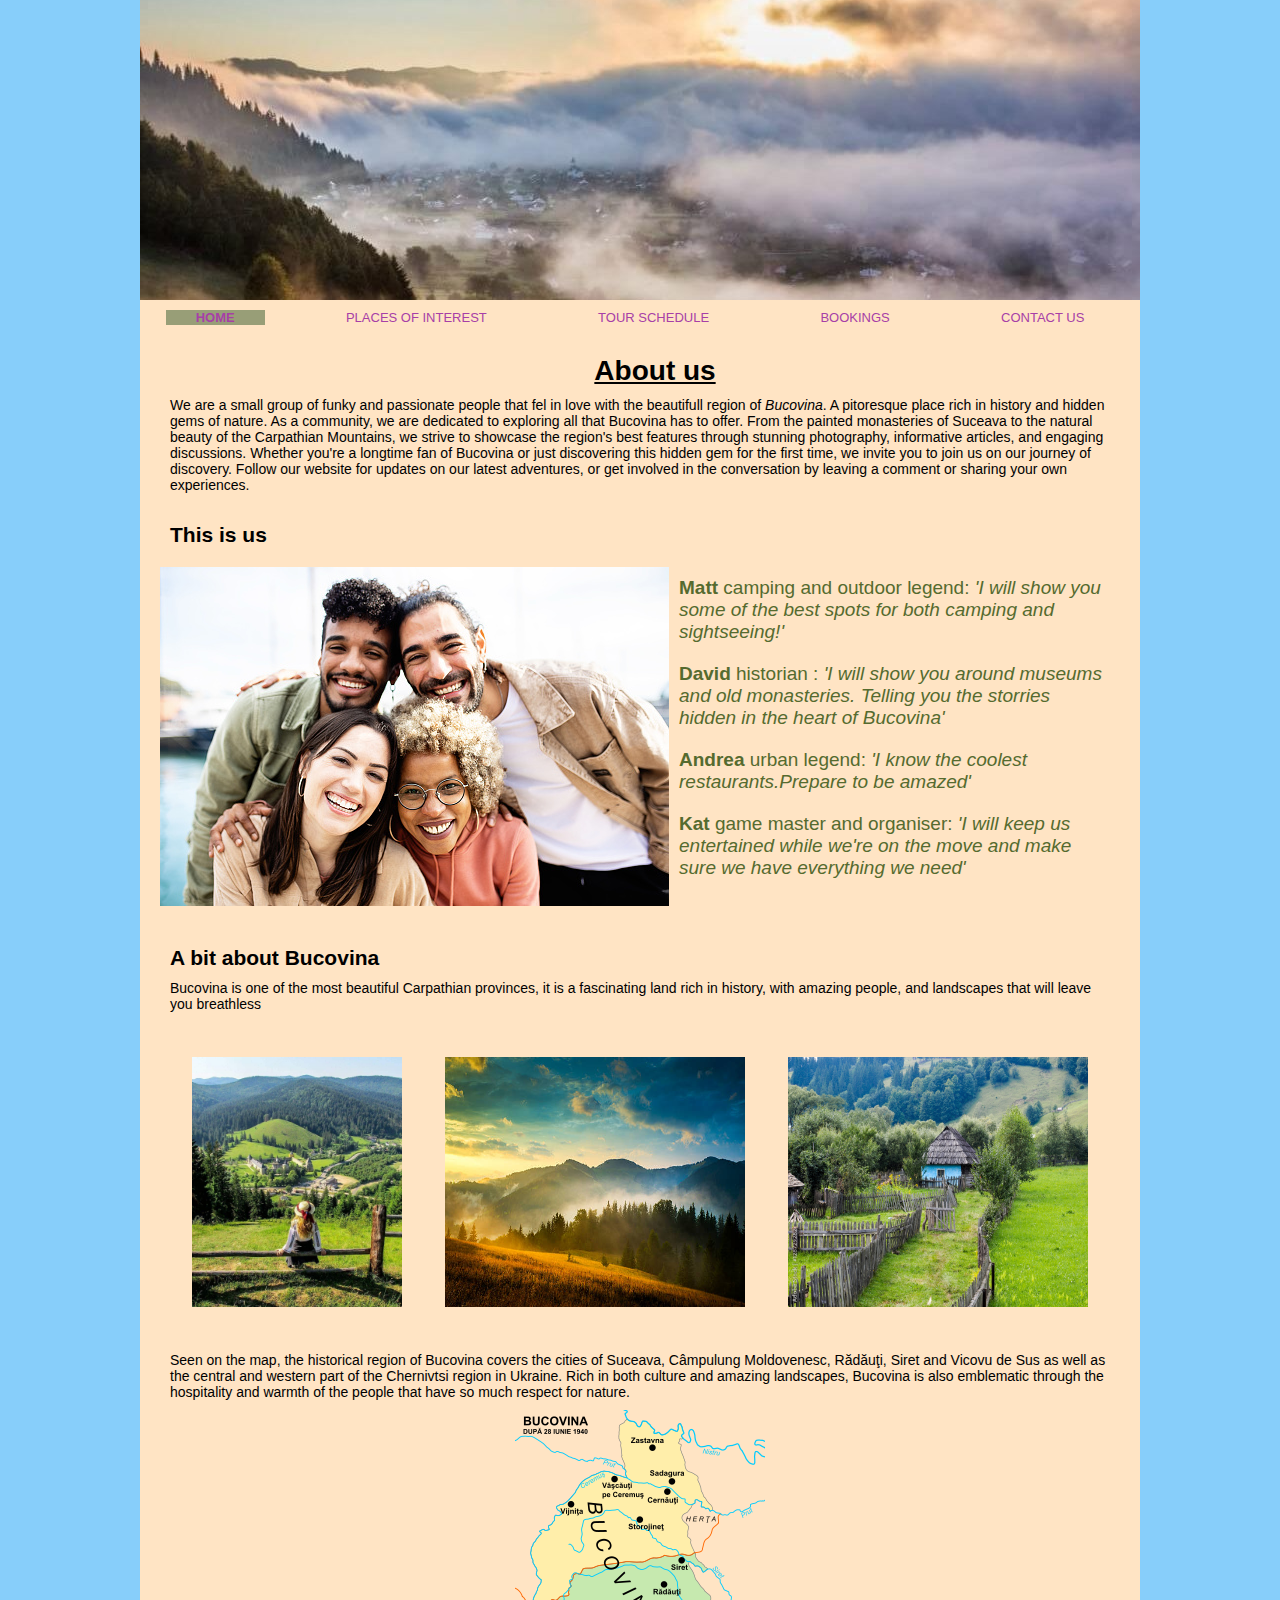
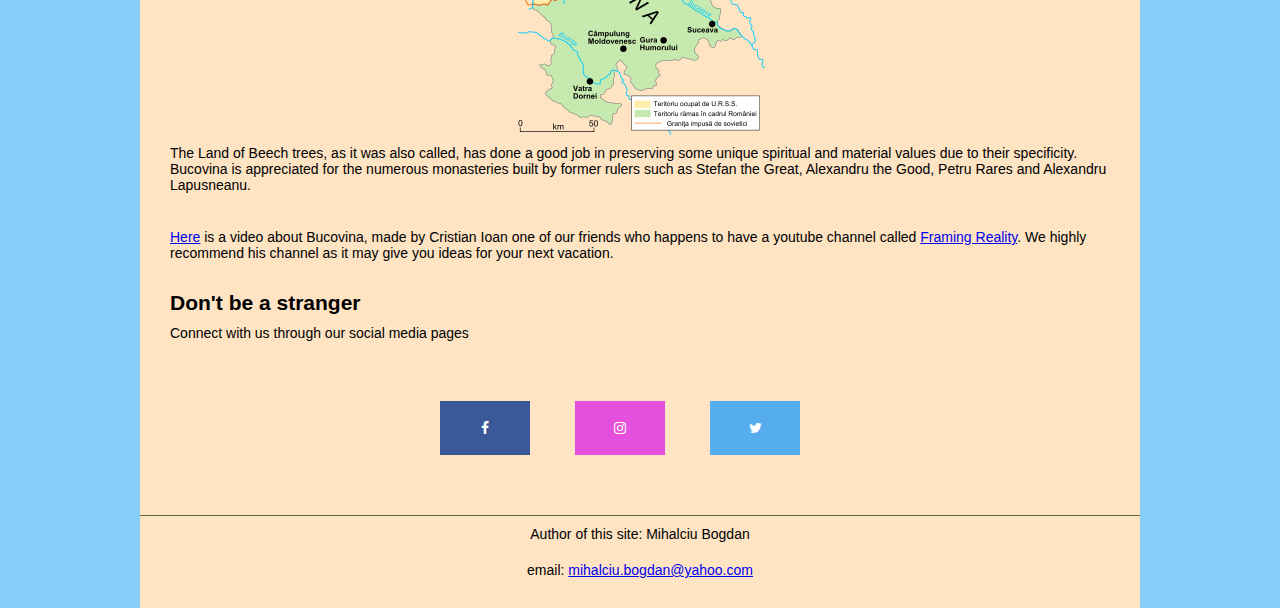
<file: index.html>
<!DOCTYPE html>
<html lang="en">
<head>
    <meta charset="UTF-8">
    <meta http-equiv="X-UA-Compatible" content="IE=edge">
    <meta name="viewport" content="width=device-width, initial-scale=1.0">
    <meta name="description" content="Discover Bucovina by traveling and camping">
    <meta name="keywords" content="travel, camping, museums, Bucovina, Romania">
        <title>Bucovina</title>
    <link rel="stylesheet" href="./assets/css/style.css">    
    <link rel="stylesheet" href="https://cdnjs.cloudflare.com/ajax/libs/font-awesome/4.7.0/css/font-awesome.min.css"> <!-- link tag for social media buttons taken from W3Schools-->
</head>
<body>
    <div id="siteContainer">
        <div id="siteHeader">
            <img src="./assets/images/map_and_landscapes/banner.png" alt="Photo of Bucovina landscape in the morning, depicting a valley covered in fog.">
                <nav class="navBar">
                    <ul class='buttonList' >
                        <li><a href="./index.html" class="active">Home</a></li>
                        <li><a href="./places-of-interest.html">Places of interest</a></li>
                        <li><a href="./tours-schedule.html">Tour schedule</a></li>
                        <li><a href="./bookings.html">Bookings</a></li>
                        <li><a href="./contact-us.html">Contact us</a></li>
                    </ul>
                </nav>
        </div>
        <div id="siteBody">
            <h1>About us</h1>
            <article>
                <p>We are a small group of funky and passionate people that fel in love with the beautifull region of <em>Bucovina</em>.    
                    A pitoresque place rich in history and hidden gems of nature. As a community, we are dedicated to exploring all that Bucovina has to offer. From the painted monasteries of Suceava to the natural beauty of the Carpathian Mountains, we strive to showcase the region's best features through stunning photography, informative articles, and engaging discussions.

                    Whether you're a longtime fan of Bucovina or just discovering this hidden gem for the first time, we invite you to join us on our journey of discovery. Follow our website for updates on our latest adventures, or get involved in the conversation by leaving a comment or sharing your own experiences.</p>
                <h2 >This is us</h2> 
                <div id="intro">
                    <img src="./assets/images/map_and_landscapes/tour-guides.jpg" alt="Photo of tour guides"> 
                    <div id="bio"> 
                        <ul id="introGuides">
                            <li class="guides"><strong>Matt</strong> camping and outdoor legend: 
                                <em>'I will show you some of the best spots for both camping and sightseeing!'</em></li>
                            <li class="guides"><strong>David</strong> historian : 
                                <em>'I will show you around museums and old  monasteries. Telling you the storries hidden in the heart of Bucovina'</em></li>
                            <li class="guides"><strong>Andrea</strong> urban legend: 
                                <em>'I know the coolest restaurants.Prepare to be amazed'</em> </li>
                            <li class="guides"><strong>Kat</strong> game master and organiser:
                                <em>'I will keep us entertained while we're on 
                                the move and make sure we have everything we need'</em> </li>                                
                        </ul>
                    </div>
                </div>
                <h2> A bit about Bucovina</h2>
                <p> Bucovina is one of the most beautiful Carpathian provinces, it is a fascinating land rich in history, with amazing people, 
                    and landscapes that will leave you breathless</p>
                <figure>
                    <img src="./assets/images/map_and_landscapes/bucovina-landscape-4.jpg" alt="Photo of landscape depicting a girl in traditional clothing that is mesmerised by the beauty of the landscape" class="photoLandscape">
                    <img src="./assets/images/map_and_landscapes/bucovina-landscape-5.jpg" alt="Landscape in the twilight emphasizing the contrast between the golden wheat crops, the green forest and the sky" class="photoLandscape">
                    <img src="./assets/images/map_and_landscapes/rural-house.jpg" alt="An old house set on a hill with wooden fences " class="photoLandscape">                
                </figure>
                <p> Seen on the map, the historical region of Bucovina covers the cities of Suceava, Câmpulung Moldovenesc, Rădăuţi, Siret and Vicovu de Sus as well as the central and western part of the Chernivtsi region in Ukraine. Rich in both culture and amazing landscapes, Bucovina is also emblematic through the hospitality and warmth of the people that have so much respect for nature. </p>
                <div class="map">
                    <img src="./assets/images/map_and_landscapes/bucovina_division.png" alt="Historical map of Bucovina" >    
                </div>
                <p> The Land of Beech trees, as it was also called, has done a good job in preserving some unique spiritual and material values due to their specificity.
                    Bucovina is appreciated for the numerous monasteries built by former rulers such as Stefan the Great, Alexandru the Good, Petru Rares 
                    and Alexandru Lapusneanu.</p><br>
                <p><a href="https://www.youtube.com/watch?v=ujolOedFOkU&t=2s" target="_blank" rel="noopener" aria-label="Go to youtube clip about Bucovina(opens in a new tab)">Here</a>  is a video about Bucovina, made by Cristian Ioan one of our friends who happens to have a youtube channel called  
                        <a href="https://www.youtube.com/@FramingReality" target="_blank" aria-label="Go to the FramingReality channel on Youtube page(opens in a new tab)">Framing Reality</a>. 
                        We highly recommend his channel as it may give you ideas for your next vacation.</p>
            </article>                         
            <h2>Don't be a stranger</h2>
            <p>Connect with us through our social media pages </p>
            <div class="connect">
                <!-- Add font awesome icons -->
                <a href="https://www.facebook.com" class="fa fa-facebook" target="_blank" rel='noopener' aria-label="Go to Facebook page (opens in a new tab)"></a>
                <a href="https://www.instagram.com" class="fa fa-instagram" rel='noopener' target="_blank" aria-label="Go to Facebook page (opens in a new tab)"></a>
                <a href="https://www.twitter.com" class="fa fa-twitter" target="_blank" rel='noopener' aria-label="Go to Twitter page (opens in a new tab)" ></a>
            </div>            
            <footer class="disclaimer">
                <p>Author of this site: Mihalciu Bogdan</p>
                <p>email:  <span><a href="mailto:mihalciu.bogdan@yahoo.com" target="_blank" aria-label="Sends an email to Mihalciu Bogdan">mihalciu.bogdan@yahoo.com</a></span></p>                
            </footer>
        </div> 
    </div>    
</body>
</html>
</file>
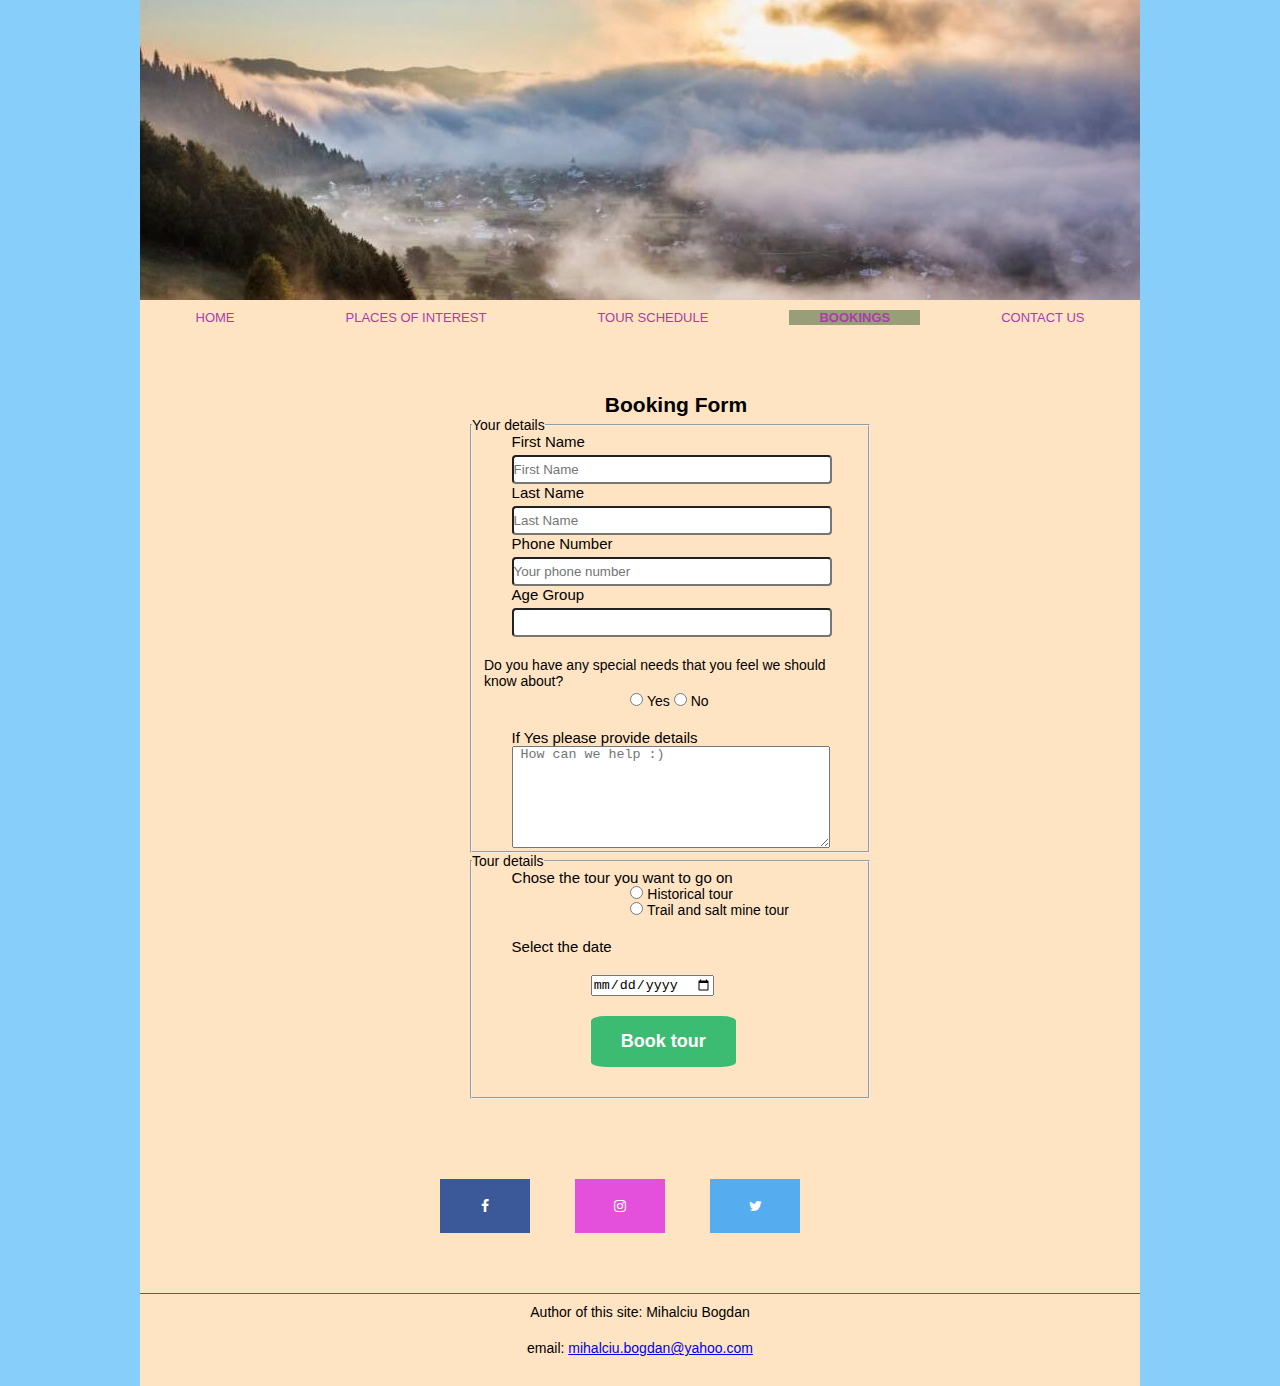
<file: bookings.html>
<!DOCTYPE html>
<html lang="en">
<head>
    <meta charset="UTF-8">
    <meta http-equiv="X-UA-Compatible" content="IE=edge">
    <meta name="viewport" content="width=device-width, initial-scale=1.0">
    <meta name="description" content="Discover Bucovina by traveling and camping">
    <meta name="keywords" content="travel, camping, museums, Bucovina, Romania">
    <title>Bucovina</title>
    <link rel="stylesheet" href="./assets/css/style.css">    
    <link rel="stylesheet" href="https://cdnjs.cloudflare.com/ajax/libs/font-awesome/4.7.0/css/font-awesome.min.css"> <!-- link tag for social media buttons taken from W3Schools-->
</head>
<body>
    <div id="siteContainer">
        <div id="siteHeader">
            <img src="./assets/images/map_and_landscapes/banner.png" alt="Photo of Bucovina landscape in the morning, depicting a valley covered in fog.">
            <nav class="navBar">
                <ul class='buttonList' >
                    <li><a href="./index.html">Home</a></li>
                    <li><a href="./places-of-interest.html">Places of interest</a></li>
                    <li><a href="./tours-schedule.html">Tour schedule</a></li>
                    <li><a href="./bookings.html" class="active">Bookings</a></li>
                    <li><a href="./contact-us.html">Contact us</a></li>
                </ul>
            </nav>
        </div>
        <div id="siteBody">            
            <form action="bookingform.discoverbucovina.com" method="POST" id="bookingForm">
                <h2>Booking Form</h2>
                <fieldset>
                    <legend>Your details</legend>
                    <label for="fname" class="details">First Name</label>
                    <input type="text" id="fname" name="fname" placeholder="First Name" required class="textInput">
                    <label for="lname" class="details">Last Name</label>
                    <input type="text" id="lname" name="lname" placeholder="Last Name" required class="textInput">
                    <label for="phone" class="details">Phone Number</label>
                    <input type="tel" id="phone" name="phone" placeholder="Your phone number" required class="textInput">
                    <label for="age" class="details">Age Group</label>
                    <input type="text" id="age" name="age-list" list="age-range" class="textInput">
                    <datalist id="age-range">
                        <option value="20-29" selected>20-29</option>
                        <option value="30-39">30-39</option>
                        <option value="40-49">40-49</option>
                        <option value="50+">50+</option>
                    </datalist><br>
                    <p>Do you have any special needs that you feel we should know about?</p>
                    <div>
                        <input type="radio" id="yes" name="disability" value="Yes" required>
                        <label for="yes">Yes</label>
                        <input type="radio" id="no" name="disability" value="No" >
                        <label for="no">No</label>
                    </div>
                    <label for="needs" class="details"> If Yes please provide details</label><br>
                    <textarea id="needs" name="needs" placeholder=" How can we help :)"></textarea>                    
                </fieldset>
                <fieldset>
                    <legend>Tour details</legend>
                    <label class="details">Chose the tour you want to go on</label><br>
                    <div>
                        <input type="radio" name="tours" id="historical-tour" value="historical-tour" required>
                        <label for="historical-tour">Historical tour</label><br>
                        <input type="radio" name="tours" id="trail-tour" value="trail-tour">
                        <label for="trail-tour">Trail and salt mine tour</label>
                    </div>
                    <label for="date" class="details">Select the date</label><br>
                    <input type="date" id="date" name="date" required><br>
                    <input type="submit" value="Book tour" class="button2">
                </fieldset>                
            </form>
            <div class="connect">
                <!-- Add font awesome icons -->
                <a href="https://www.facebook.com" class="fa fa-facebook" target="_blank" rel='noopener' aria-label="Go to Facebook page (opens in a new tab)"></a>
                <a href="https://www.instagram.com" class="fa fa-instagram" rel='noopener' target="_blank" aria-label="Go to Facebook page (opens in a new tab)"></a>
                <a href="https://www.twitter.com" class="fa fa-twitter" target="_blank" rel='noopener' aria-label="Go to Twitter page (opens in a new tab)" ></a>
             </div>
            <footer class="disclaimer">
                <p>Author of this site: Mihalciu Bogdan</p>
                <p>email:  <span><a href="mailto:mihalciu.bogdan@yahoo.com" target="_blank" aria-label="Sends an email to Mihalciu Bogdan">mihalciu.bogdan@yahoo.com</a></span></p>                
            </footer> 
        </div>        
    </div>    
</body>
</html>
</file>
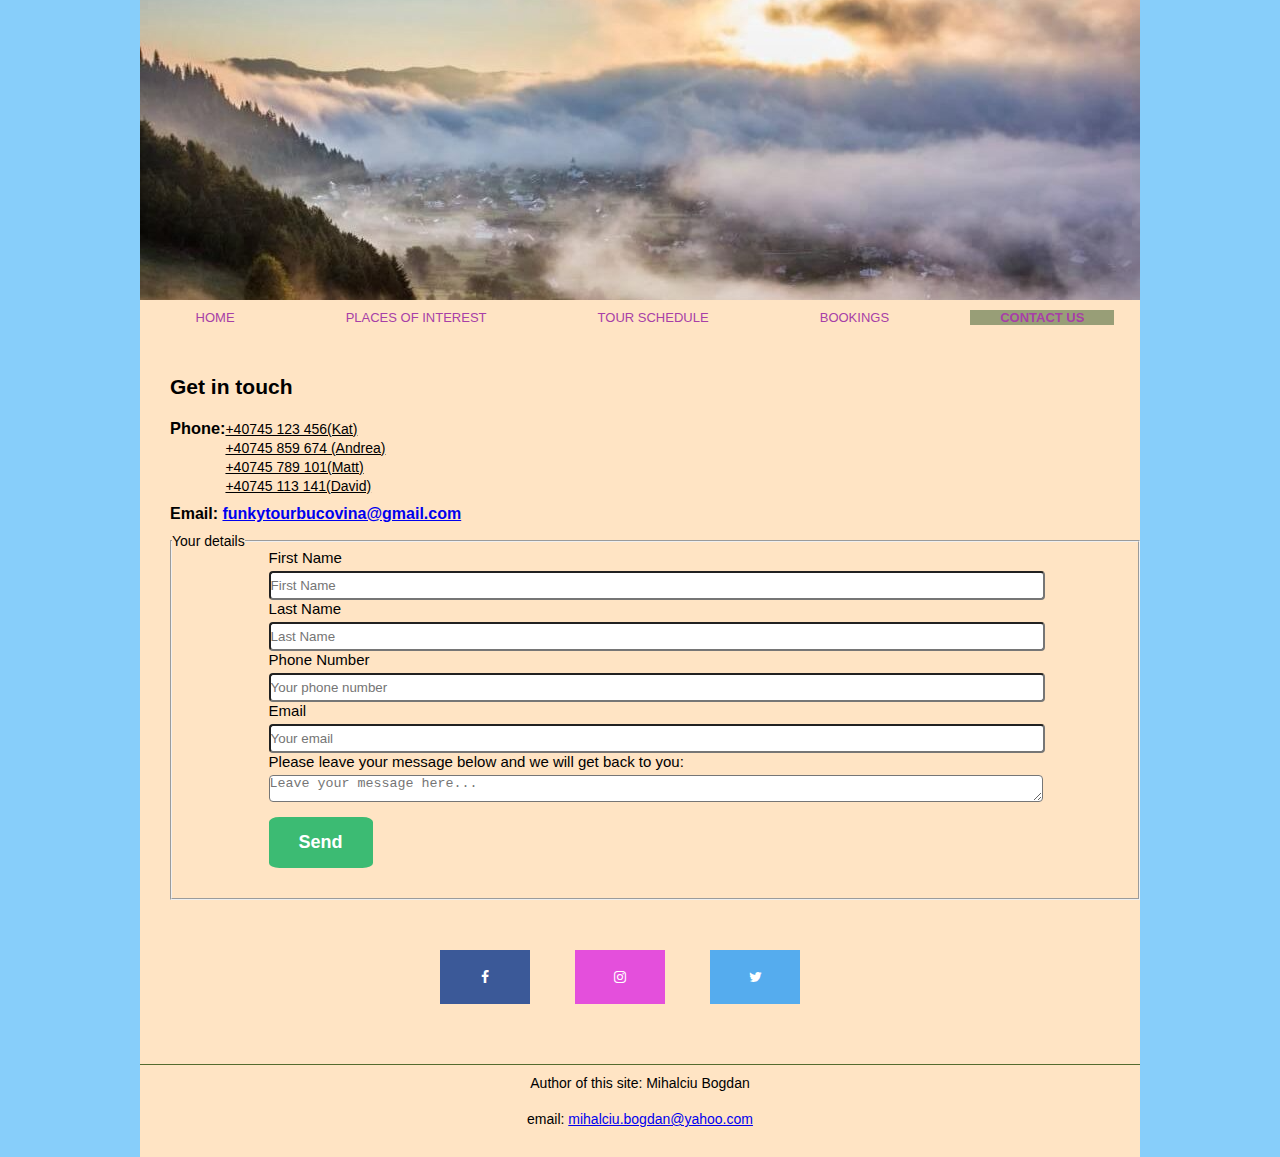
<file: contact-us.html>
<!DOCTYPE html>
<html lang="en">
<head>
    <meta charset="UTF-8">
    <meta http-equiv="X-UA-Compatible" content="IE=edge">
    <meta name="viewport" content="width=device-width, initial-scale=1.0">
    <meta name="description" content="Discover Bucovina by traveling and camping">
    <meta name="keywords" content="travel, camping, museums, Bucovina, Romania">
    <title>Bucovina</title>
    <link rel="stylesheet" href="./assets/css/style.css">    
    <link rel="stylesheet" href="https://cdnjs.cloudflare.com/ajax/libs/font-awesome/4.7.0/css/font-awesome.min.css"> <!-- link tag for social media buttons taken from W3Schools-->
</head>
<body>
    <div id="siteContainer">
        <div id="siteHeader">
            <img src="./assets/images/map_and_landscapes/banner.png" alt="Photo of Bucovina landscape in the morning, depicting a valley covered in fog.">
            <nav class="navbar">
                <ul class='buttonList' >
                    <li><a href="./index.html">Home</a></li>
                    <li><a href="./places-of-interest.html">Places of interest</a></li>
                    <li><a href="./tours-schedule.html">Tour schedule</a></li>
                    <li><a href="./bookings.html">Bookings</a></li>
                    <li><a href="./contact-us.html" class="active">Contact us</a></li>
                </ul>
            </nav>
        </div>
        <div id="siteBody">
            <h2 id="contactHeading">Get in touch</h2>
            <div id="contactContainer">
                <div class="channel">
                    <h3>Phone:</h3>
                </div>            
                <ul class="phoneNumbers">
                    <li>+40745 123 456(Kat)</li>
                    <li>+40745 859 674 (Andrea)</li>
                    <li>+40745 789 101(Matt)</li>
                    <li>+40745 113 141(David)</li>
                </ul>
                <p id="emailAddress">Email: <a href="mailto:funkytourbucovina@gmail.com">funkytourbucovina@gmail.com</a></p>                
                <form action="messageform.discoverbucovina.com" method="POST">
                    <fieldset id="contactForm">
                        <legend>Your details</legend>
                        <label for="fname" class="details">First Name</label>
                        <input type="text" id="fname" name="fname" placeholder="First Name" required class="textInput">
                        <label for="lname" class="details">Last Name</label>
                        <input type="text" id="lname" name="lname" placeholder="Last Name" required class="textInput">
                        <label for="phone" class="details">Phone Number</label>
                        <input type="tel" id="phone" name="phone" placeholder="Your phone number" required class="textInput">
                        <label for="email" class="details">Email</label>
                        <input type="email" id="email" name="email" placeholder="Your email" required class="textInput">
                        <label for="message" class="details"> Please leave your message below and we will get back to you:</label><br>
                        <textarea id="message" name="message" placeholder="Leave your message here..." class="textInput"></textarea>
                        <input type="submit" value="Send" class="button2">
                    </fieldset>
                </form>        
        </div>
        <div class="connect">
            <!-- Add font awesome icons -->
            <a href="https://www.facebook.com" class="fa fa-facebook" target="_blank" rel='noopener' aria-label="Go to Facebook page (opens in a new tab)"></a>
            <a href="https://www.instagram.com" class="fa fa-instagram" rel='noopener' target="_blank" aria-label="Go to Facebook page (opens in a new tab)"></a>
            <a href="https://www.twitter.com" class="fa fa-twitter" target="_blank" rel='noopener' aria-label="Go to Twitter page (opens in a new tab)" ></a>
         </div>
        <footer class="disclaimer">
            <p>Author of this site: Mihalciu Bogdan</p>
            <p>email:  <span><a href="mailto:mihalciu.bogdan@yahoo.com" target="_blank" aria-label="Sends an email to Mihalciu Bogdan">mihalciu.bogdan@yahoo.com</a></span></p>                
        </footer>

    </div>
    </div>

</body>
</html>
</file>
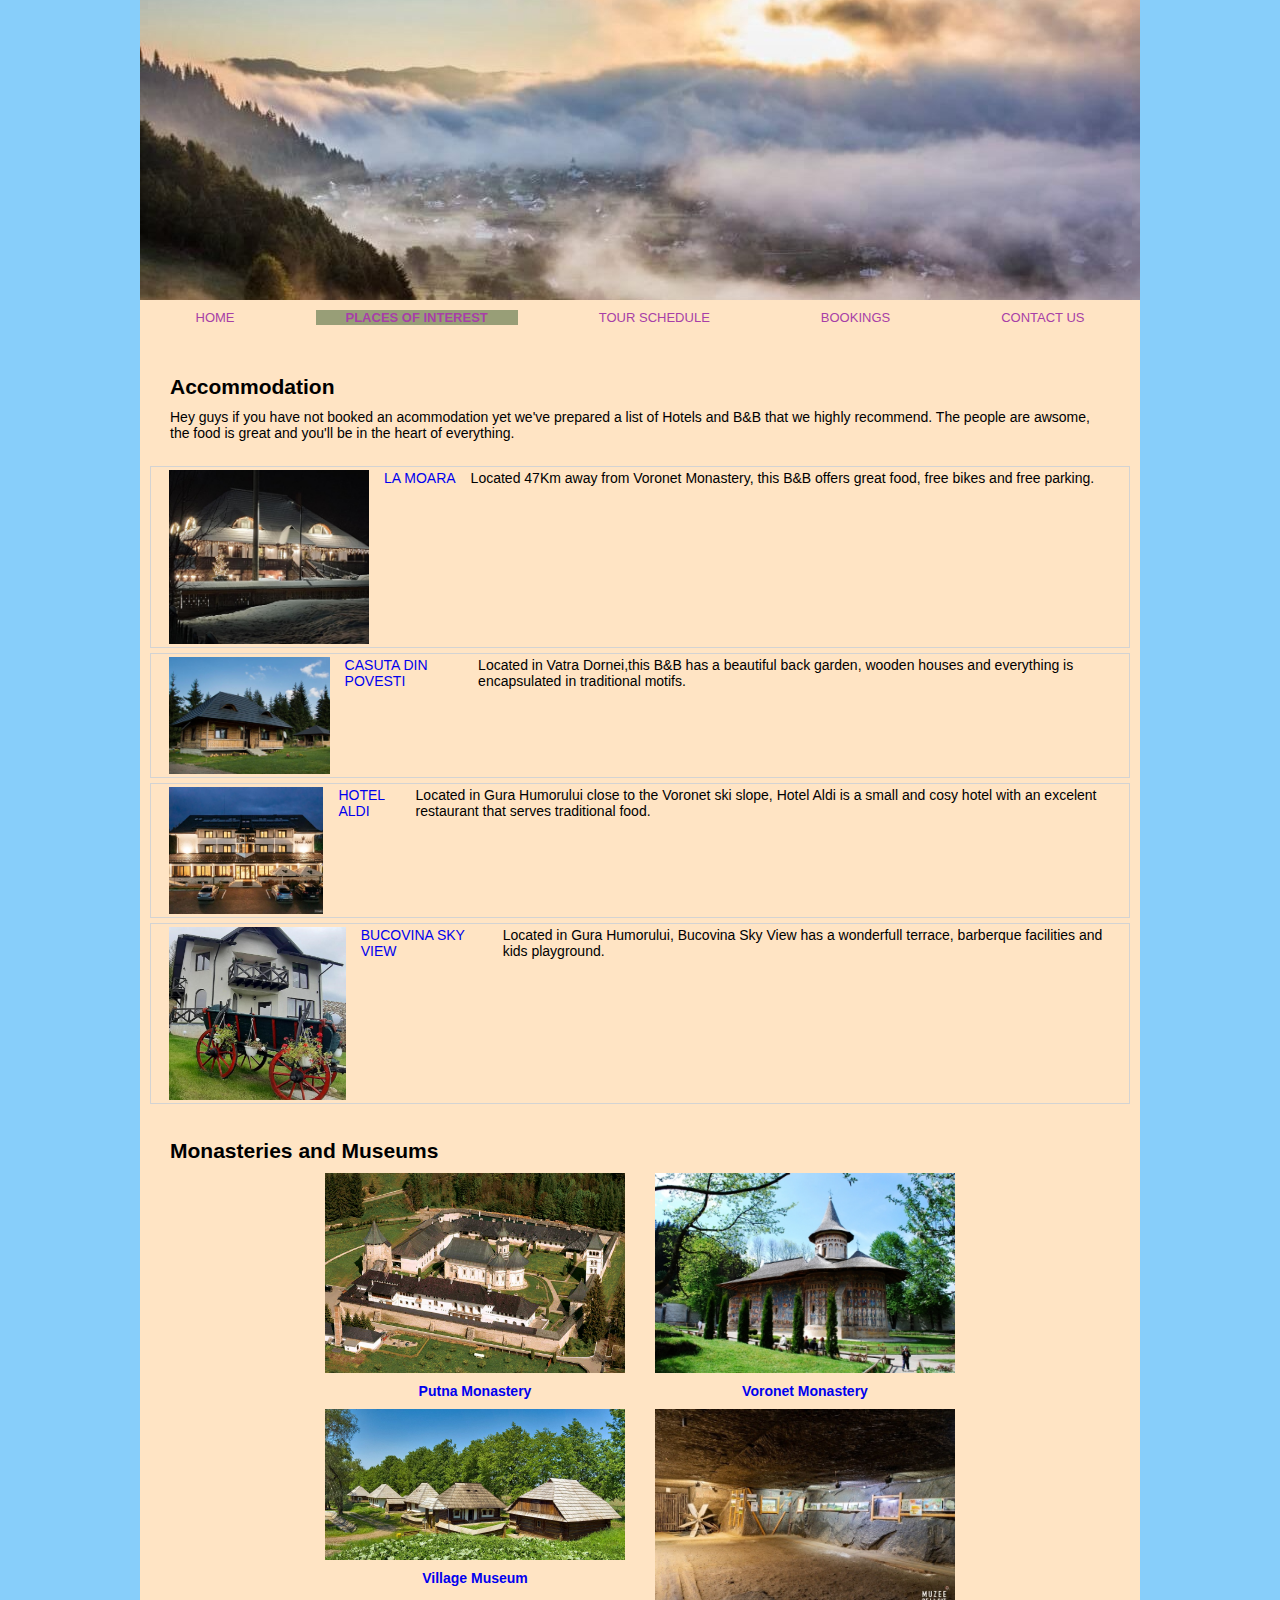
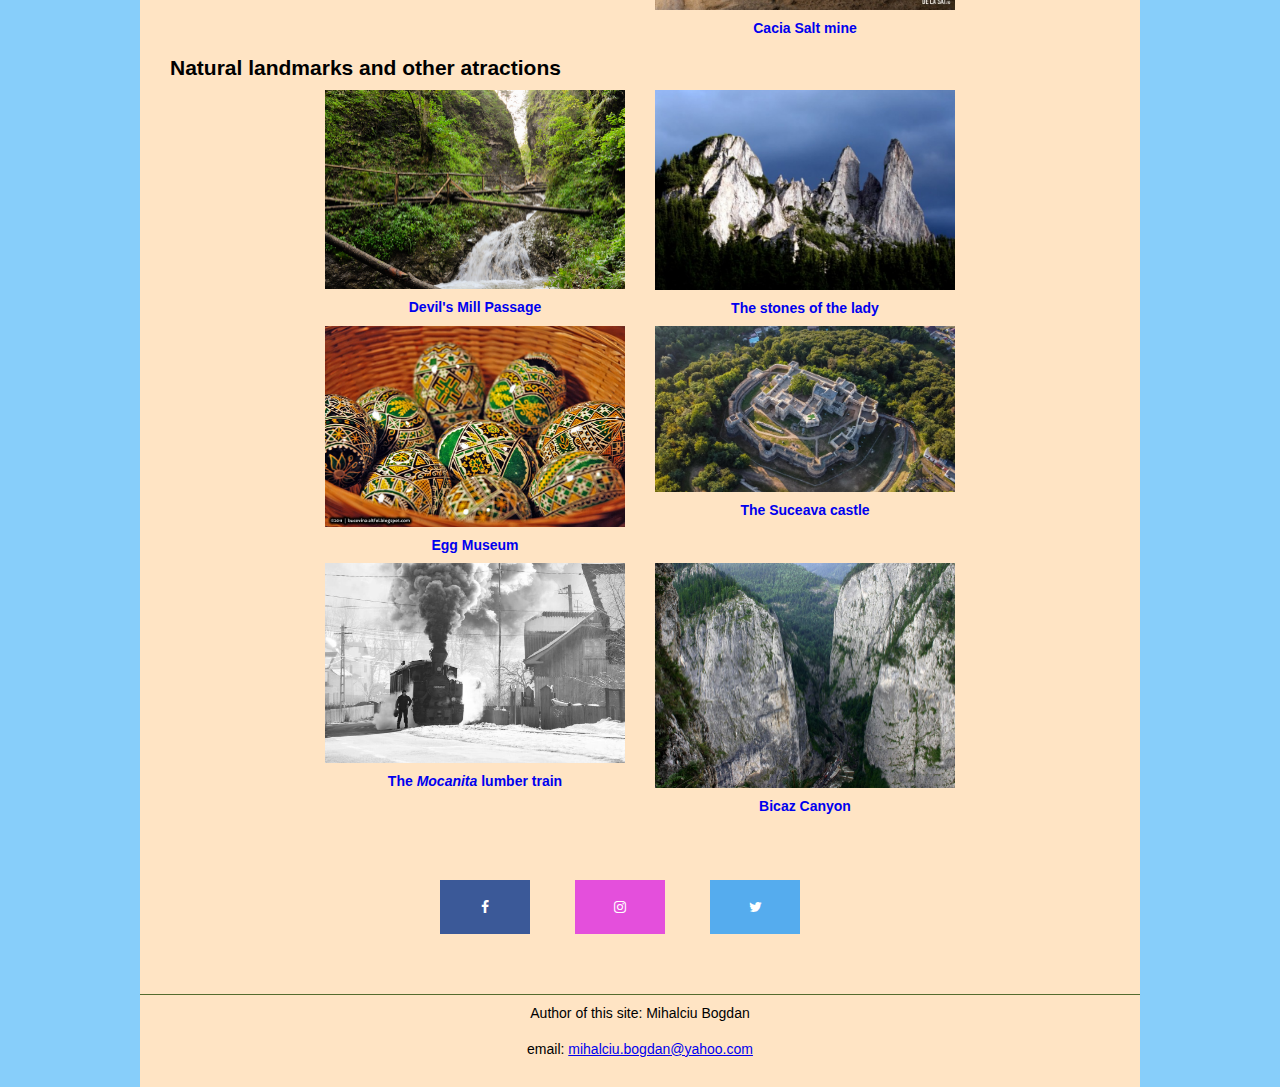
<file: places-of-interest.html>
<!DOCTYPE html>
<html lang="en">
<head>
    <meta charset="UTF-8">
    <meta http-equiv="X-UA-Compatible" content="IE=edge">
    <meta name="viewport" content="width=device-width, initial-scale=1.0">
    <meta name="description" content="Discover Bucovina by traveling and camping">
    <meta name="keywords" content="travel, camping, museums, Bucovina, Romania">
    <title>Bucovina</title>
    <link rel="stylesheet" href="./assets/css/style.css">    
    <link rel="stylesheet" href="https://cdnjs.cloudflare.com/ajax/libs/font-awesome/4.7.0/css/font-awesome.min.css"> <!-- link tag for social media buttons taken from W3Schools -->
</head>
<body>
    <div id="siteContainer">
        <div id="siteHeader">
            <img src="./assets/images/map_and_landscapes/banner.png" alt="Photo of Bucovina landscape in the morning, depicting a valley covered in fog.">
            <nav class="navBar">
                <ul class='buttonList' >
                    <li><a href="./index.html">Home</a></li>
                    <li><a href="./places-of-interest.html" class="active">Places of interest</a></li>
                    <li><a href="./tours-schedule.html">Tour schedule</a></li>
                    <li><a href="./bookings.html">Bookings</a></li>
                    <li><a href="./contact-us.html">Contact us</a></li>
                </ul>
            </nav>
            <div id="siteBody">
                <h2> Accommodation</h2>
                <p>Hey guys if you have not booked an acommodation yet we've prepared a list of Hotels and B&B that we highly recommend. 
                    The people are awsome, the food is great and you'll be in the heart of everything.</p>
                    <div class="hotels">
                        <div class="hotelContainer">
                            <a href="https://bit.ly/3lTQ7Ij" target="_blank" aria-label="Go to Bookings.com page(opens in a new tab)"><img src="./assets/images/hotels/la-moara.jpg" alt="photo of La Moara B&B" class="hotelPhoto"></a>
                            <a href="https://bit.ly/3lTQ7Ij" target="_blank" aria-label="Go to Bookings.com page(opens in a new tab)"> La Moara</a>
                            <p class="hotelDescription"> Located 47Km away from Voronet Monastery, this B&B offers great food, free bikes and free parking.</p>                            
                        </div>
                        <div class="hotelContainer">
                            <a href="https://bit.ly/3KmEVgw" target="_blank" aria-label="Go to Bookings.com page(opens in a new tab)"><img src="./assets/images/hotels/casuta-din-povesti.jpg" alt="photo of Casuta din Povesti Hotel" class="hotelPhoto"></a>
                            <a href="https://bit.ly/3KmEVgw" target="_blank" aria-label="Go to Bookings.com page(opens in a new tab)"> Casuta din Povesti</a>  
                            <p class="hotelDescription"> Located in Vatra Dornei,this B&B has a beautiful back garden, wooden houses and everything is encapsulated in traditional motifs.</p>                            
                        </div>
                        <div class="hotelContainer">
                            <a href="https://bit.ly/3m0gLz9" target="_blank" aria-label="Go to Bookings.com page(opens in a new tab)"><img src="./assets/images/hotels/hotel-aldi.jpg" alt="photo of Hotel Aldi" class="hotelPhoto"></a>
                            <a href="https://bit.ly/3m0gLz9" target="_blank" aria-label="Go to Bookings.com page(opens in a new tab)"> Hotel Aldi</a>
                            <p class="hotelDescription"> Located in Gura Humorului close to the Voronet ski slope, Hotel Aldi is a small and cosy hotel with an excelent restaurant that serves traditional food.</p>                            
                        </div>
                        <div class="hotelContainer">
                            <a href="https://bit.ly/3U0ECeP" target="_blank" aria-label="Go to Bookings.com page(opens in a new tab)"><img src="./assets/images/hotels/bucovina-sky-view.jpg" alt="photo of Bucovina Sky View Hotel" class="hotelPhoto"></a>
                            <a href="https://bit.ly/3U0ECeP" target="_blank" aria-label="Go to Bookings.com page(opens in a new tab)"> Bucovina Sky View</a>
                            <p class="hotelDescription"> Located in Gura Humorului, Bucovina Sky View has a wonderfull terrace, barberque facilities and kids playground.</p>                            
                        </div> 
                    </div>
                    <h2>Monasteries and Museums</h2>
                    <div class="landmarks">
                        <a href="https://en.wikipedia.org/wiki/Putna_Monastery" target="_blank" aria-label="Go to Putna Monastery page on Wikipedia website(opens in a new tab)"><img src="./assets/images/monasteries-and-museums/putna.jpg" alt="Photo of Putna Monastery" class="photomon"> Putna Monastery</a>
                        <a href="https://en.wikipedia.org/wiki/Vorone%C8%9B_Monastery" target="_blank" aria-label="Go to Voronet Monastery page on Wikipedia website(opens in a new tab)"><img src="./assets/images/monasteries-and-museums/manastirea-voronet.jpg" alt="Photo of Voronet Monastery" class="photomon">Voronet Monastery</a>
                    </div>    
                    <div class="landmarks">
                        <a href="https://explorebucovina.com/the-bukovina-village-museum/" target="_blank" aria-label="Go to Village Museum page on Explorebucovina.com website(opens in a new tab)"><img src="./assets/images/monasteries-and-museums/village-museum.jpg" alt="Photo of The Village Museum" class="photomon">Village Museum</a>
                        <a href="https://muzeedelasat.ro/muzee/muzeul-sarii-din-bucovina/?lang=en" target="_blank" aria-label="Go Salt Mine Museum page on the Muzeedelasat.ro website(opens in a new tab)"><img src="./assets/images/monasteries-and-museums/salt-mine.jpg" alt="Photo from Cacia Salt mine" class="photomon">Cacia Salt mine</a>
                    </div> 
                    <h2>Natural landmarks and other atractions</h2> 
                    <div class="landmarks">
                        <a href="https://campulungmoldovenesc.ro/descopera/cheile-moara-dracului" target="_blank" aria-label="Go to Devils Mill Passage page on the campulungmoldovenesc.ro website(opens in a new tab)"><img src="./assets/images/monasteries-and-museums/devils-mill-passage.jpg" alt="Photo of Devils mill passage" class="photomon">Devil's Mill Passage</a>
                        <a href="https://ro.wikipedia.org/wiki/Pietrele_Doamnei" target="_blank" aria-label="Go to The stones of the Lady page on Wikipedia website(opens in a new tab)"><img src='./assets/images/monasteries-and-museums/the-lady-stones.jpg' alt="Photo of the landmark called The stones of the lady" class="photomon">The stones of the lady</a>
                    </div>
                    <div class="landmarks">
                        <a href="https://muzeuloului-vama.com/" target="_blank" aria-label="Go to Egg museum website(opens in a new tab)"><img src="./assets/images/monasteries-and-museums/egg-museum.jpg" alt="Photo of beautifull colored eggs from Egg museum" class="photomon">Egg Museum</a>
                        <a href="https://ro.wikipedia.org/wiki/Cetatea_de_Scaun_a_Sucevei" target="_blank" aria-label="Go to Suceava's castle page on Wikipedia website(opens in a new tab)"><img src='./assets/images/monasteries-and-museums/suceava-castle.jpg' alt="Photo of the Suceava castle" class="photomon">The Suceava castle</a>
                    </div>
                    <div class="landmarks">
                        <a href="https://mocanitamoldovita.com/" target="_blank" aria-label="Go to Mocanitamoldovita.com website(opens in a new tab)"><img src="./assets/images/monasteries-and-museums/mocanita-train.jpeg" alt="Vintage Photo of the Mocanita lumber train" class="photomon">The <em>Mocanita</em> lumber train </a>
                        <a href="https://ro.wikipedia.org/wiki/Cheile_Bicazului" target="_blank" aria-label="Go to Bicaz Canyon page on Wikipedia.org website(opens in a new tab)"><img src='./assets/images/monasteries-and-museums/bicaz-canyon.jpg' alt="Photo of Bicaz Canyon" class="photomon">Bicaz Canyon</a>
                    </div><br>

                    <div class="connect">
                        <!-- Add font awesome icons -->
                        <a href="https://www.facebook.com" class="fa fa-facebook" target="_blank" rel='noopener' aria-label="Go to Facebook page (opens in a new tab)"></a>
                        <a href="https://www.instagram.com" class="fa fa-instagram" rel='noopener' target="_blank" aria-label="Go to Facebook page (opens in a new tab)"></a>
                        <a href="https://www.twitter.com" class="fa fa-twitter" target="_blank" rel='noopener' aria-label="Go to Twitter page (opens in a new tab)" ></a>
                     </div>

                    <footer class="disclaimer">
                        <p>Author of this site: Mihalciu Bogdan</p>
                        <p>email:  <span><a href="mailto:mihalciu.bogdan@yahoo.com" target="_blank" aria-label="Sends an email to Mihalciu Bogdan">mihalciu.bogdan@yahoo.com</a></span></p>                
                    </footer> 

            </div>
        </div>
    </div>    
</body>
</html>
</file>
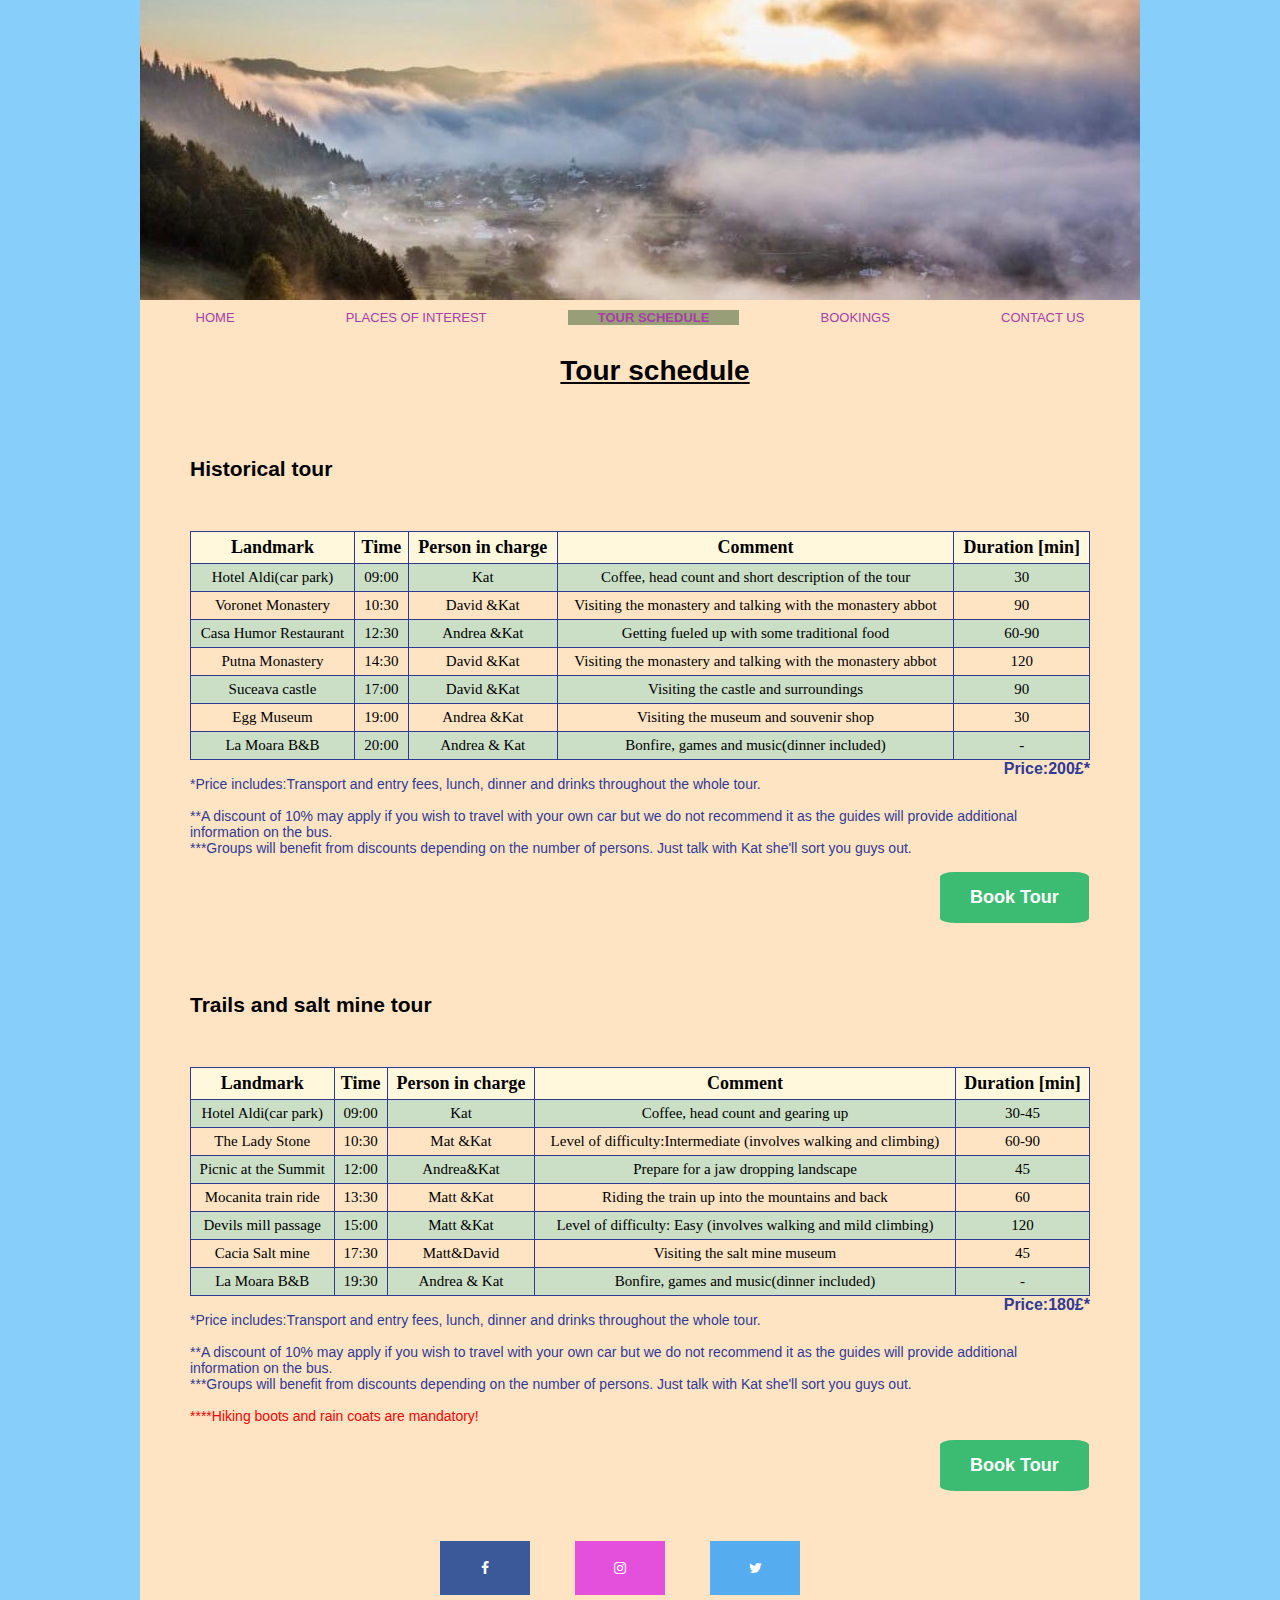
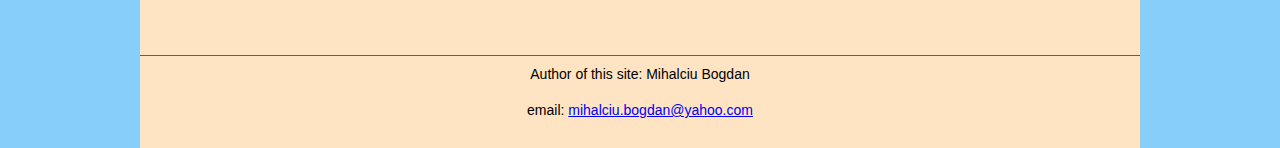
<file: tours-schedule.html>
<!DOCTYPE html>
<html lang="en">
<head>
    <meta charset="UTF-8">
    <meta http-equiv="X-UA-Compatible" content="IE=edge">
    <meta name="viewport" content="width=device-width, initial-scale=1.0">
    <meta name="description" content="Discover Bucovina by traveling and camping">
    <meta name="keywords" content="travel, camping, museums, Bucovina, Romania">
    <title>Bucovina</title>
    <link rel="stylesheet" href="./assets/css/style.css">    
    <link rel="stylesheet" href="https://cdnjs.cloudflare.com/ajax/libs/font-awesome/4.7.0/css/font-awesome.min.css"> <!-- link tag for social media buttons taken from W3Schools-->
</head>
<body>
    <div id="siteContainer">
        <div id="siteHeader">
            <img src="./assets/images/map_and_landscapes/banner.png" alt="Photo of Bucovina landscape in the morning, depicting a valley covered in fog.">
            <nav class="navBar">
                <ul class='buttonList' >
                    <li><a href="./index.html">Home</a></li>
                    <li><a href="./places-of-interest.html">Places of interest</a></li>
                    <li><a href="./tours-schedule.html" class="active">Tour schedule</a></li>
                    <li><a href="./bookings.html">Bookings</a></li>
                    <li><a href="./contact-us.html">Contact us</a></li>
                </ul>
            </nav>
        </div>
        <div id="siteBody">
            <h1>Tour schedule </h1>
            <h2 class="tours">Historical tour</h2>

            <table class="tourTable">
                <tr>
                    <th> Landmark</th>
                    <th>Time</th>
                    <th>Person in charge</th>
                    <th>Comment</th>
                    <th class="duration">Duration [min]</th>
                </tr>
                <tr>
                    <td>Hotel Aldi(car park) </td>
                    <td>09:00</td>
                    <td>Kat</td>
                    <td>Coffee, head count and short description of the tour</td>
                    <td class="duration">30</td>
                </tr>
                <tr>
                    <td>Voronet Monastery</td>
                    <td>10:30</td>
                    <td>David &Kat</td>
                    <td>Visiting the monastery and talking with the monastery abbot</td>
                    <td class="duration">90</td>
                </tr>
                <tr>
                    <td>  Casa Humor Restaurant  </td>
                    <td>12:30</td>
                    <td>Andrea &Kat</td>
                    <td>Getting fueled up with some traditional food</td>
                    <td class="duration">60-90</td>
                </tr>
                <tr>
                    <td>Putna Monastery </td>
                    <td>14:30</td>
                    <td>David &Kat</td>
                    <td>Visiting the monastery and talking with the monastery abbot</td>
                    <td class="duration">120</td>
                </tr>
                <tr>
                    <td>Suceava castle</td>
                    <td>17:00</td>
                    <td>David &Kat</td>
                    <td>Visiting the castle and surroundings</td>
                    <td class="duration">90</td>
                </tr>
                <tr>
                    <td>Egg Museum </td>
                    <td>19:00</td>
                    <td>Andrea &Kat</td>
                    <td>Visiting the museum and souvenir shop</td>
                    <td class="duration">30</td>
                </tr>
                <tr>
                    <td>La Moara B&B </td>
                    <td>20:00</td>
                    <td> Andrea & Kat</td>
                    <td>Bonfire, games and music(dinner included)</td>
                    <td class="duration">-</td>
                </tr>
            </table >
            <div>
                <p class="price">Price:200£*</p><br>
                <p class="priceBreakdown">*Price includes:Transport and entry fees, lunch, dinner and drinks throughout the whole tour.</p><br>
                <p class="priceBreakdown">**A discount of 10% may apply if you wish to travel with your own car but we do not recommend it as the guides will provide additional information on the bus. </p>
                <p class="priceBreakdown">***Groups will benefit from discounts depending on the number of persons. Just talk with Kat she'll sort you guys out. </p><br>
            </div>
            <button type="button" name="Book" value="Book tour" class="button"><a href="./bookings.html" aria-label="Go to the Booking section on this website">Book Tour</a></button>
            
            <h2 class="tours">Trails and salt mine tour</h2>

            <table class="tourTable">
                <tr>
                    <th> Landmark</th>
                    <th>Time</th>
                    <th>Person in charge</th>
                    <th>Comment</th>
                    <th class="duration">Duration [min]</th>
                </tr>
                <tr>
                    <td>Hotel Aldi(car park)</td>
                    <td>09:00</td>
                    <td>Kat</td>
                    <td>Coffee, head count and gearing up</td>
                    <td class="duration">30-45</td>
                </tr>
                <tr>
                    <td>The Lady Stone </td>
                    <td>10:30</td>
                    <td>Mat &Kat</td>
                    <td>Level of difficulty:Intermediate (involves walking and climbing)</td>
                    <td class="duration">60-90</td>
                </tr>
                <tr>
                    <td>Picnic at the Summit </td>
                    <td>12:00</td>
                    <td>Andrea&Kat</td>
                    <td>Prepare for a jaw dropping landscape</td>
                    <td class="duration">45</td>
                </tr>
                <tr>
                    <td>Mocanita train ride</td>
                    <td>13:30</td>
                    <td>Matt &Kat</td>
                    <td>Riding the train up into the mountains and back</td>
                    <td class="duration">60</td>
                </tr>
                <tr>
                    <td>Devils mill passage </td>
                    <td>15:00</td>
                    <td>Matt &Kat</td>
                    <td>Level of difficulty: Easy (involves walking and mild climbing)</td>
                    <td class="duration">120</td>
                </tr>
                <tr>
                    <td>Cacia Salt mine </td>
                    <td>17:30</td>
                    <td>Matt&David</td>
                    <td>Visiting the salt mine museum </td>
                    <td class="duration">45</td>
                </tr>
                <tr>
                    <td>La Moara B&B </td>
                    <td>19:30</td>
                    <td>Andrea & Kat</td>
                    <td>Bonfire, games and music(dinner included)</td>
                    <td class="duration">-</td>
                </tr>
            </table>
            <div>
                <p class="price">Price:180£*</p><br>
                <p class="priceBreakdown">*Price includes:Transport and entry fees, lunch, dinner and drinks throughout the whole tour.</p><br>
                <p class="priceBreakdown">**A discount of 10% may apply if you wish to travel with your own car but we do not recommend it as the guides will provide additional information on the bus. </p>
                <p class="priceBreakdown">***Groups will benefit from discounts depending on the number of persons. Just talk with Kat she'll sort you guys out. </p><br>
                <p class="priceBreakdown red">****Hiking boots and rain coats are mandatory!</p><br>
            </div>            
            <button type="button" name="Book" value="Book tour" class="button"><a href="./bookings.html" aria-label="Go to the Booking section on this website">Book Tour</a></button>
            <div class="connect">
                <!-- Add font awesome icons -->
                <a href="https://www.facebook.com" class="fa fa-facebook" target="_blank" rel='noopener' aria-label="Go to Facebook page (opens in a new tab)"></a>
                <a href="https://www.instagram.com" class="fa fa-instagram" rel='noopener' target="_blank" aria-label="Go to Facebook page (opens in a new tab)"></a>
                <a href="https://www.twitter.com" class="fa fa-twitter" target="_blank" rel='noopener' aria-label="Go to Twitter page (opens in a new tab)" ></a>
             </div>            
            <footer class="disclaimer">
                <p>Author of this site: Mihalciu Bogdan</p>
                <p>email:  <span><a href="mailto:mihalciu.bogdan@yahoo.com" target="_blank" aria-label="Sends an email to Mihalciu Bogdan">mihalciu.bogdan@yahoo.com</a></span></p>                
            </footer> 

        </div>
    </div>

    
</body>
</html>
</file>
<file: assets/css/style.css>
*{
    margin:0;
    padding:0;
}
body{
    font-family: Arial, Helvetica, sans-serif;
    font-size: 14px;
    background-color:lightskyblue;
    margin: 0;
}
#siteContainer{
    max-width: 1000px;
    margin:0 auto;   
}
#siteHeader{
    position: relative;
    top:0;    
}
#siteHeader img{    
    top: 0px;
    width: 100%;
    display: block;    
}
.buttonList{    
    background-color: bisque;    
    margin: 0 auto;

}
nav ul{
    margin:0 auto;
    display: flex;
}
nav ul .active{
    background-color:rgb(152, 158, 119);    
    font-weight: bold;
}
nav li{
    display: inline-block;
    margin:0 auto;
    padding: 10px;
    align-items: center;     
} 
nav a{
    color:rgb(167, 63, 167);
    font-size: 13px;
    text-decoration: none;
    text-transform: uppercase;
    padding: 0 30px; 
    display: block;   
}
nav ul li:hover{
    background-color:rgb(152, 158, 119);    
    font-weight: bold;
}
#siteBody{
    position: relative;
    margin-top: 0;
    width:100%;
    background-color: bisque;    
    padding-top: 20px;    
}
h1{
    margin-left: 3%;
    text-decoration: underline;
    text-align: center;
}
h2{
    margin-left: 3%;
    padding-top: 2%;    
}
p{
    padding: 1% 3%;
}
#intro{
    box-sizing: border-box;    
    display:flex;
    margin:10px;
    padding:10px;     
}
#intro img{    
    position: relative;
    top:0;
    left:0;
    max-height: 350px;
}
#introGuides{
    margin:0;
    padding:0;
    list-style-type: none;
}
.guides{
    padding:10px;
    font-size:19px;
    color:darkolivegreen;
}
figure{
    margin:1%;
    padding:3%;
    margin:0 auto;
    display: flex;
}
.photoLandscape{   
    max-width:300px;
    max-height:250px;
    padding:5px 5px;
    margin: 0 auto; 
    align-items: center;   
}
.map{
    display: flex;
    width:100%;
}   

.map img{    
    margin: 0 auto;    
}
/* styling the iframe containing the video*/

.video{
    height: 315px;
    position: relative;
    top:0;
    left: 23%;
    border: none;
}

.connect{
    display: flex;
    padding-bottom: 6%;
    margin-top:5%;
}

/* styling for social media buttons inspired from W3School */

.fa{
    margin-left:45px;
    padding: 20px;
    width: 5%;
    text-align: center;
    text-decoration: none;
}
.fa-facebook{
    background: #3B5998;
    color: white;
    align-items: center; 
    margin-left: 30%;
    font-size: 30px;   
}
.fa-instagram{
    background-color: #e44fdc;
    color: white;
}
.fa-twitter {
    background: #55ACEE;
    color: white;
}
/* styling the footer */

.disclaimer{
    border-top: 1px solid darkolivegreen;
    text-align: center;
    padding-bottom: 20px;    
}



/* begin styling for elements on place-of-interest webpage */

div.hotels{    
    height: fit-content;
    padding:10px;
}
.hotelContainer{    
    border:1px solid lightgray;
    height: fit-content;
    padding:3px;
    display:flex;
    margin: 5px 0;    
}
img.hotelPhoto{
    max-height: 200px;  
    max-width: 200px;   
}

.hotelContainer a{
    margin-left:15px;
    text-decoration: none;
    text-transform: uppercase;
    height: min-content;
}

.hotelDescription{
    padding: 0;
    margin-left:15px;
}

div.landmarks{
    display: flex;
    margin-left: 17%;
}

.landmarks img{
    max-width: 300px;
    max-height: 300px;
    align-items: center;
    
}
.landmarks a{
    text-align: center;
    text-decoration: none;
    font-weight: bold;
    
}
.photomon{
    margin:10px 15px;
}
/* begin styling on tour-schedule.html */

h2.tours{
    margin:5%;
}
.tourTable{
    font-family: 'Times New Roman', Times, serif;
    font-size: 15px;
    border: 1px solid #303a94; 
    border-collapse: collapse;
    width:90%;
    margin-left: 5%;
    align-items: center;
    text-align: center;
    margin-top: 20px;
}
.tourTable th, .tourTable td{
    border: 1px solid #303a94;
    padding:5px;

}
.tourTable tr:nth-child(even){
    background-color: rgb(202, 223, 197);
}
.tourTable tr:hover{
    background-color: #dd3;
}
.tourTable th{
    background-color: cornsilk;
    font-size: 18px;

}
.price{
    font-size:16px;
    padding: 0;
    margin-right: 5%;
    float:right;
    color: #303a94;
    font-weight: bold;
}
.priceBreakdown{
    font-size:14px;
    color: #303a94;
    padding: 0;
    margin: 0 50px;
}
p.red{
    color:red;
}

.button{
    padding: 15px 30px;
    background-color: #3cbb73;
    display: inline-block;
    align-items: end;
    margin-left: 80%;
    border: none;
    border-radius: 10%;
    cursor: pointer;

    
}
.button a{
    text-decoration: none;
    color: white;
    font-size: 18px;
    font-weight: bold;
}
/* styles applied to booking form */

#bookingForm{    
    width:40%;
    position: relative;
    left:30%;
    padding: 3%;
}
#bookingForm h2{
    text-align: center;
}


.details{
    font-size: 15px;
    position: relative;
    left: 10%;  
}

.textInput{
    width: 80%;
    height: 25px;
    border-radius: 4px;
    display: block;
    position: relative;
    left: 10%;
    margin-top: 5px;
}
.textInput:hover{
    background-color: aqua;
}
#needs{
    width: 80%;
    height: 100px;
    position: relative;
    left: 10%;
}
#bookingForm div{
    position: relative;
    left: 40%;
    margin-bottom:20px;
}
#date{
    position:relative;    
    left:30%;
    margin: 20px 0;
}
.button2{
    padding: 15px 30px;
    background-color: #3cbb73;    
    align-items: center;
    margin-left: 30%;
    border: none;
    border-radius: 10%;
    cursor: pointer;
    margin-bottom: 30px;
    font-weight: bold;
    font-size: 18px;
    color:#fff;    
}
/* begin styling on contact-us.html */

#contactHeading{
    padding-bottom: 20px;
}

#contactContainer{
    width: 100%; 
    display: table;
    clear: both;
}
#contactContainer div{
    float:left;
    height:80px;
    width:fit-content;
    margin-left: 30px;
}

.channel div{     
    height: 64px;
    display: inline-block;
    position:relative;
    left:5%;
    top:15px;
    text-align: right;
    padding-left: 10px;   
}
.phoneNumbers li{
    list-style-type: none;
    padding: 1.5px 0;
    text-decoration: underline;
}
#emailAddress{
    font-size: 16px;
    font-weight: bold;
}
#contactForm{
    margin-left: 3%;
}
input[value=Send]{
    margin-top: 15px;
    margin-left: 10%;
}

/* media queries for screens resolution lower than 900px */

@media screen and (max-width: 900px){
    #intro,
    figure,
    nav ul{
        flex-direction: column;
    }
    nav ul li{
        padding: 2px;
    }
    #intro img{
        max-width: 500px;
        margin: 0 auto;
    }
    .guides{
        padding:10px 0;
    }
    .video{
        height: 31.5%;
        position: relative;
        top:0;
        left: 23%;
        border: none;
    }
    div.connect{
        align-items: center;
    }
    
    .fa{        
        margin-left: 15%;
    }
    div.landmarks{
        flex-direction: column;
        align-items: center;
        margin: 0 auto;
    }
    .tourTable{
        width:100%;
        margin: 0;
    }
    .tourTable td{
        padding: 2px;
    }
    .price{
        margin-right: 2px;
    }#bookingForm{    
        width:60%;
        position: relative;
        left:20%;
        padding: 3%;
    }  
}
/* media queries for displays lower than 550px */
@media screen and (max-width: 550px){
    #intro{
        padding: 0;
        margin:0;
    }
    
    #intro img{
        max-width: 300px;   
        
    }
    .hotelContainer{
        padding: 0;
    }
    img.hotelPhoto{
        min-width: 80px;         
    }
    .duration{
        display: none;
    }
    .button{
        margin-left: 60%;
    }
    #bookingForm{    
        width:90%;
        position: relative;
        left:5%;
        padding: 1%;
    }
    .details,
    .textInput{
        left:5%;
    }    
}
</file>
